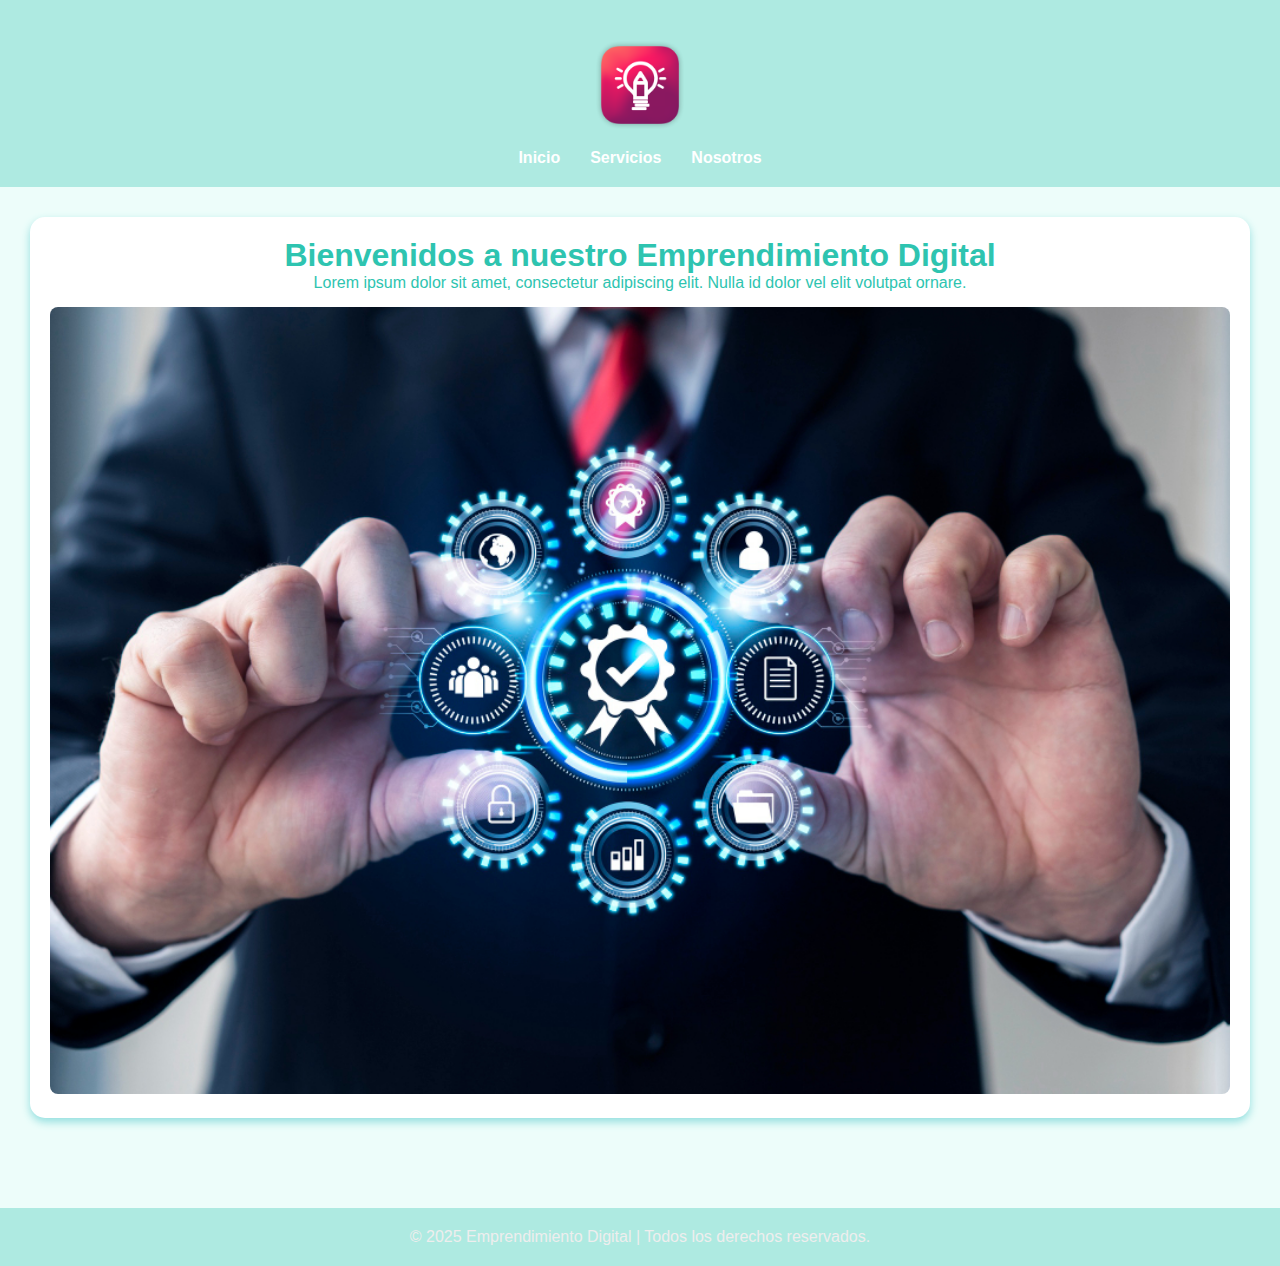
<file: index.html>
<!DOCTYPE html>
<html lang="es">
<head>
    <meta charset="UTF-8">
    <meta name="viewport" content="width=device-width, initial-scale=1.0">
    <title>Inicio | Emprendimiento Digital</title>
    <link rel="stylesheet" href="css/estilos.css">
</head>
<body>
<header>
    <img src="img/logo.png" alt="Logo del negocio" class="logo">
    <nav>
        <ul>
            <li><a href="index.html">Inicio</a></li>
            <li><a href="servicios.html">Servicios</a></li>
            <li><a href="nosotros.html">Nosotros</a></li>
        </ul>
    </nav>
</header>

<main>
    <section>
        <h1>Bienvenidos a nuestro Emprendimiento Digital</h1>
        <p>Lorem ipsum dolor sit amet, consectetur adipiscing elit. Nulla id dolor vel elit volutpat ornare.</p>
        <img src="img/servicio1.jpg" alt="Emprendimiento digital">
    </section>
</main>

<footer>
    <p>© 2025 Emprendimiento Digital | Todos los derechos reservados.</p>
</footer>
</body>
</html>
</file>
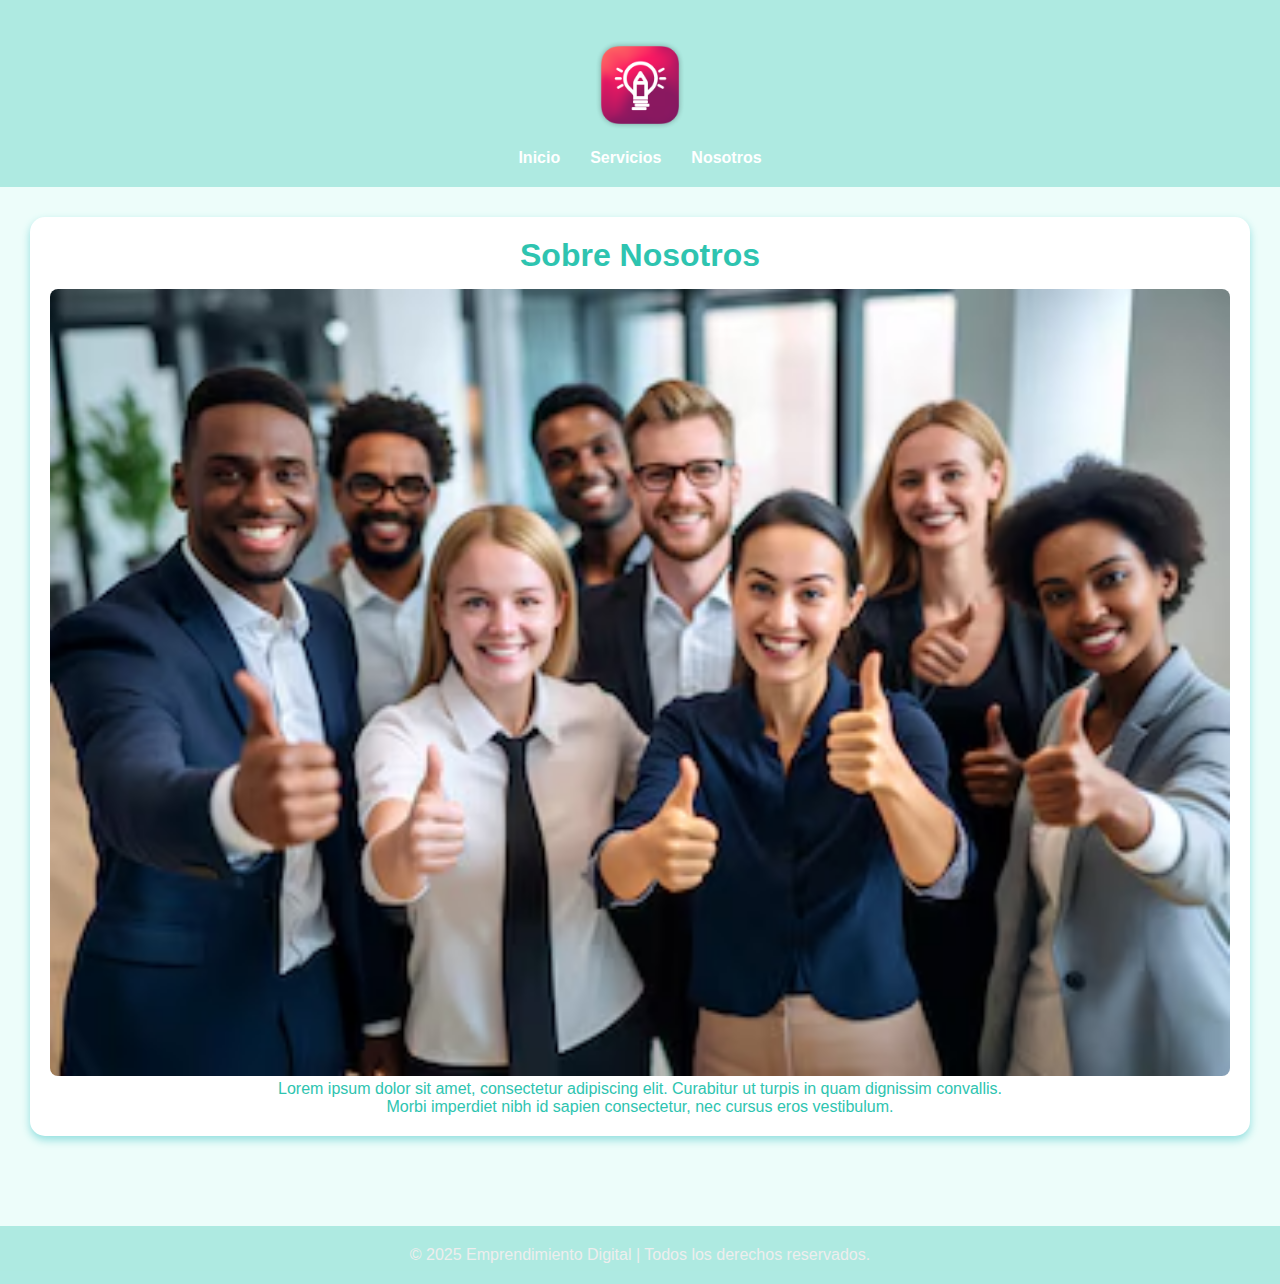
<file: nosotros.html>
<!DOCTYPE html>
<html lang="es">
<head>
    <meta charset="UTF-8">
    <meta name="viewport" content="width=device-width, initial-scale=1.0">
    <title>Nosotros | Emprendimiento Digital</title>
    <link rel="stylesheet" href="css/estilos.css">
</head>
<body>
<header>
    <img src="img/logo.png" alt="Logo del negocio" class="logo">
    <nav>
        <ul>
            <li><a href="index.html">Inicio</a></li>
            <li><a href="servicios.html">Servicios</a></li>
            <li><a href="nosotros.html">Nosotros</a></li>
        </ul>
    </nav>
</header>

<main>
    <section>
        <h1>Sobre Nosotros</h1>
        <img src="img/equipo.jpg" alt="Nuestro equipo">
        <p>Lorem ipsum dolor sit amet, consectetur adipiscing elit. Curabitur ut turpis in quam dignissim convallis.</p>
        <p>Morbi imperdiet nibh id sapien consectetur, nec cursus eros vestibulum.</p>
    </section>
</main>

<footer>
    <p>© 2025 Emprendimiento Digital | Todos los derechos reservados.</p>
</footer>
</body>
</html>
</file>
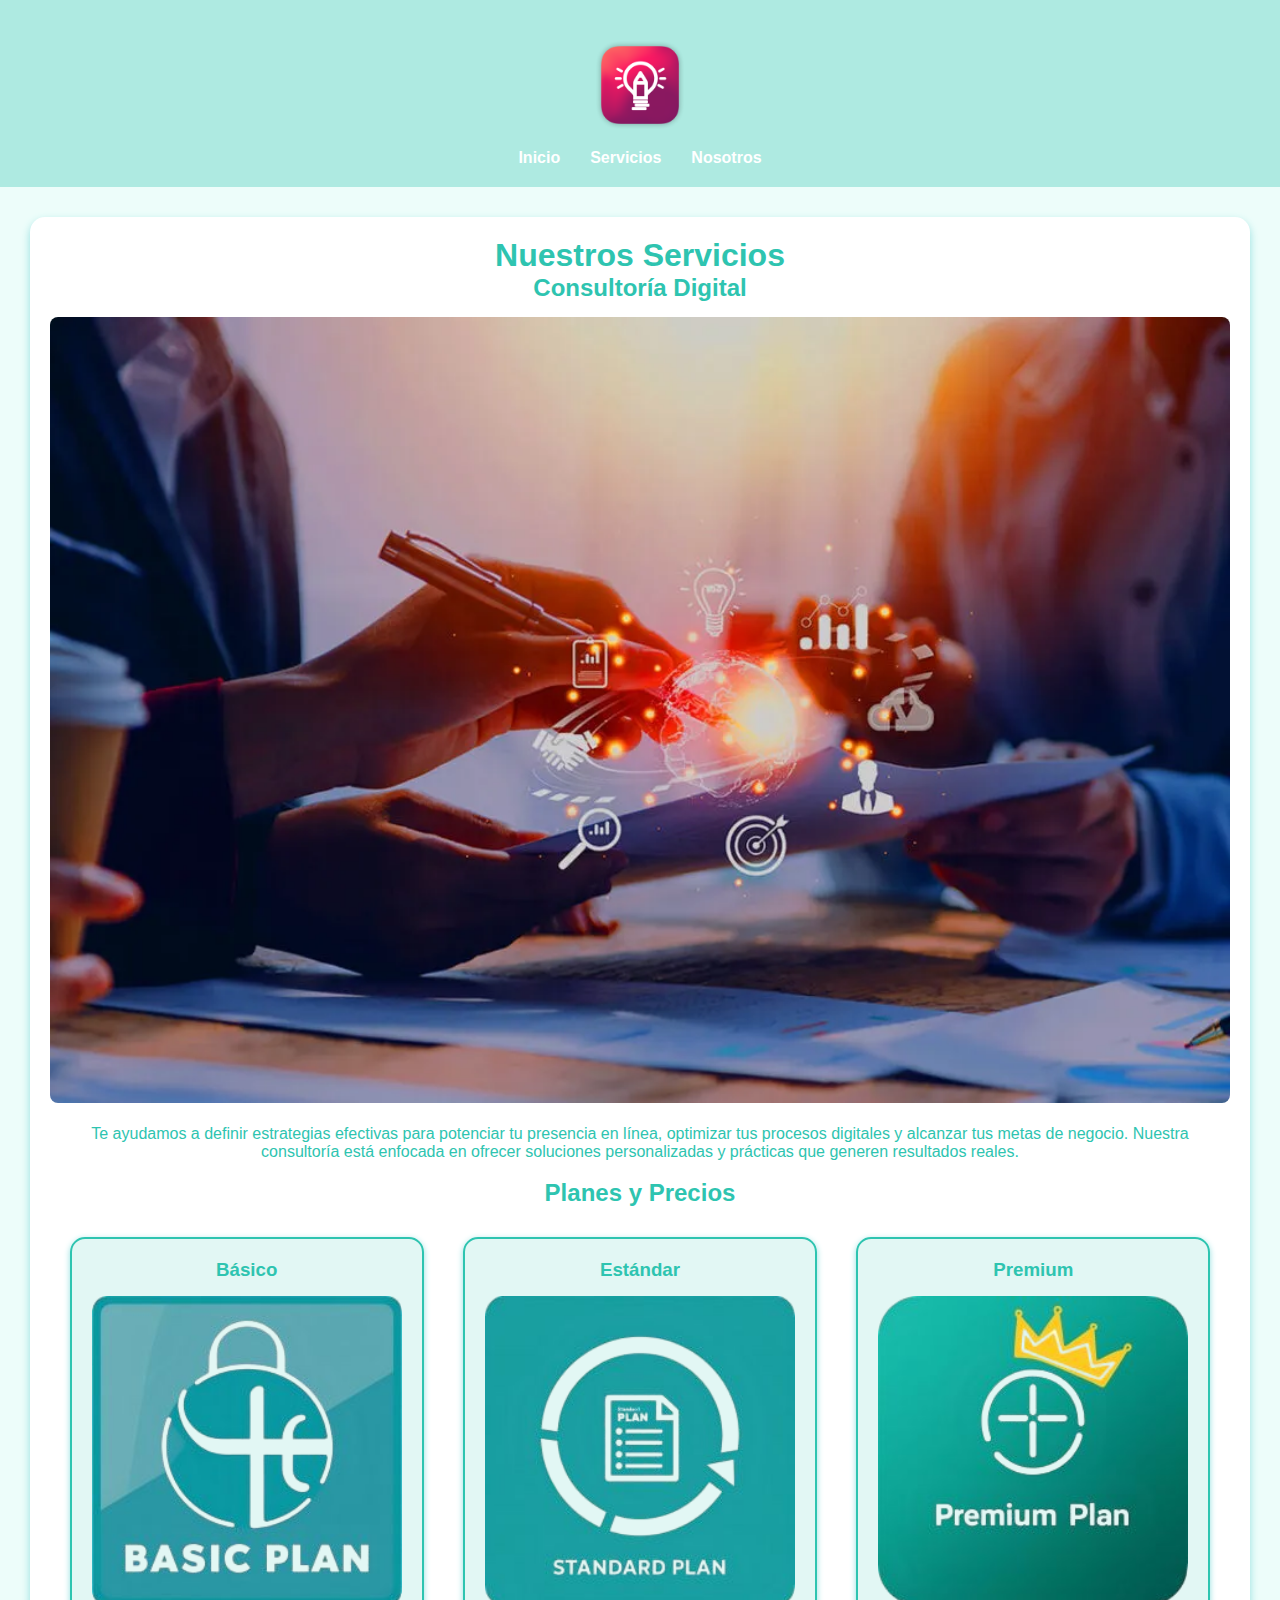
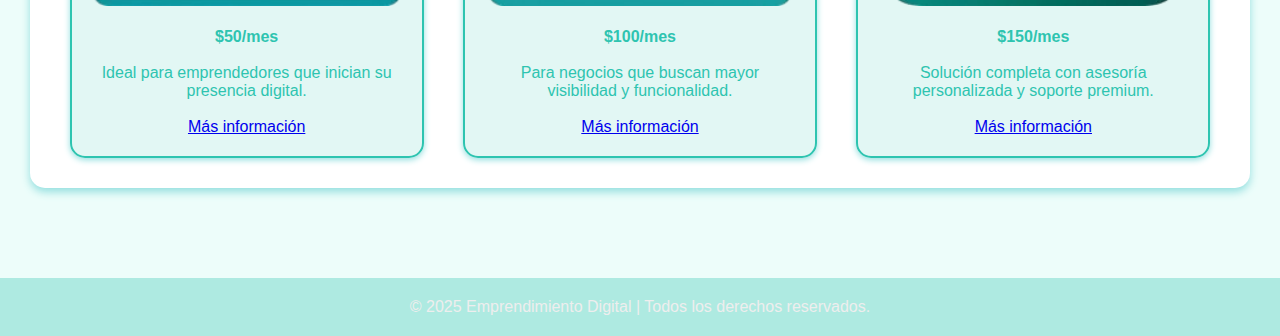
<file: servicios.html>
<!DOCTYPE html>
<html lang="es">
<head>
    <meta charset="UTF-8">
    <meta name="viewport" content="width=device-width, initial-scale=1.0">
    <title>Servicios | Emprendimiento Digital</title>
    <link rel="stylesheet" href="css/estilos.css">
</head>
<body>
<header>
    <img src="img/logo.png" alt="Logo del negocio" class="logo">
    <nav>
        <ul>
            <li><a href="index.html">Inicio</a></li>
            <li><a href="servicios.html">Servicios</a></li>
            <li><a href="nosotros.html">Nosotros</a></li>
        </ul>
    </nav>
</header>

<main>
    <section>
        <h1>Nuestros Servicios</h1>
        <article>
            <h2>Consultoría Digital</h2>
            <img src="/img/servicio2.jpg" alt="Servicio Consultoría" class="img_tarjeta">
            <br><br>
            <p>Te ayudamos a definir estrategias efectivas para potenciar tu presencia en línea, 
                optimizar tus procesos digitales y alcanzar tus metas de negocio. Nuestra consultoría 
                está enfocada en ofrecer soluciones personalizadas y prácticas que generen resultados reales.</p>
            <br>
        </article>

        <h2>Planes y Precios</h2>
        <div class="tarjetas">
            <div class="tarjeta">
                <h3>Básico</h3>
                <img src="img/plan_basico.png" alt="Plan Básico" class="img_tarjeta">
                <br><br>
                <p><strong>$50/mes</strong></p>
                <br>
                <p>Ideal para emprendedores que inician su presencia digital.</p>
                <br>
                <a href="pages/plan_basico.html" class="btn-plan">Más información</a>
            </div>
            <div class="tarjeta">
                <h3>Estándar</h3>
                <img src="img/plan_estandar.png" alt="Plan Estándar" class="img_tarjeta">
                <br><br>
                <p><strong>$100/mes</strong></p>
                <br>
                <p>Para negocios que buscan mayor visibilidad y funcionalidad.</p>
                <br>
                <a href="pages/plan_estandar.html" class="btn-plan">Más información</a>
            </div>
            <div class="tarjeta">
                <h3>Premium</h3>
                <img src="img/plan_premium.png" alt="Plan Premium" class="img_tarjeta">
                <br><br>
                <p><strong>$150/mes</strong></p>
                <br>
                <p>Solución completa con asesoría personalizada y soporte premium.</p>
                <br>
                <a href="pages/plan_premium.html" class="btn-plan">Más información</a>
            </div>
        </div>
    </section>
</main>

<footer>
    <p>© 2025 Emprendimiento Digital | Todos los derechos reservados.</p>
</footer>
</body>
</html>
</file>
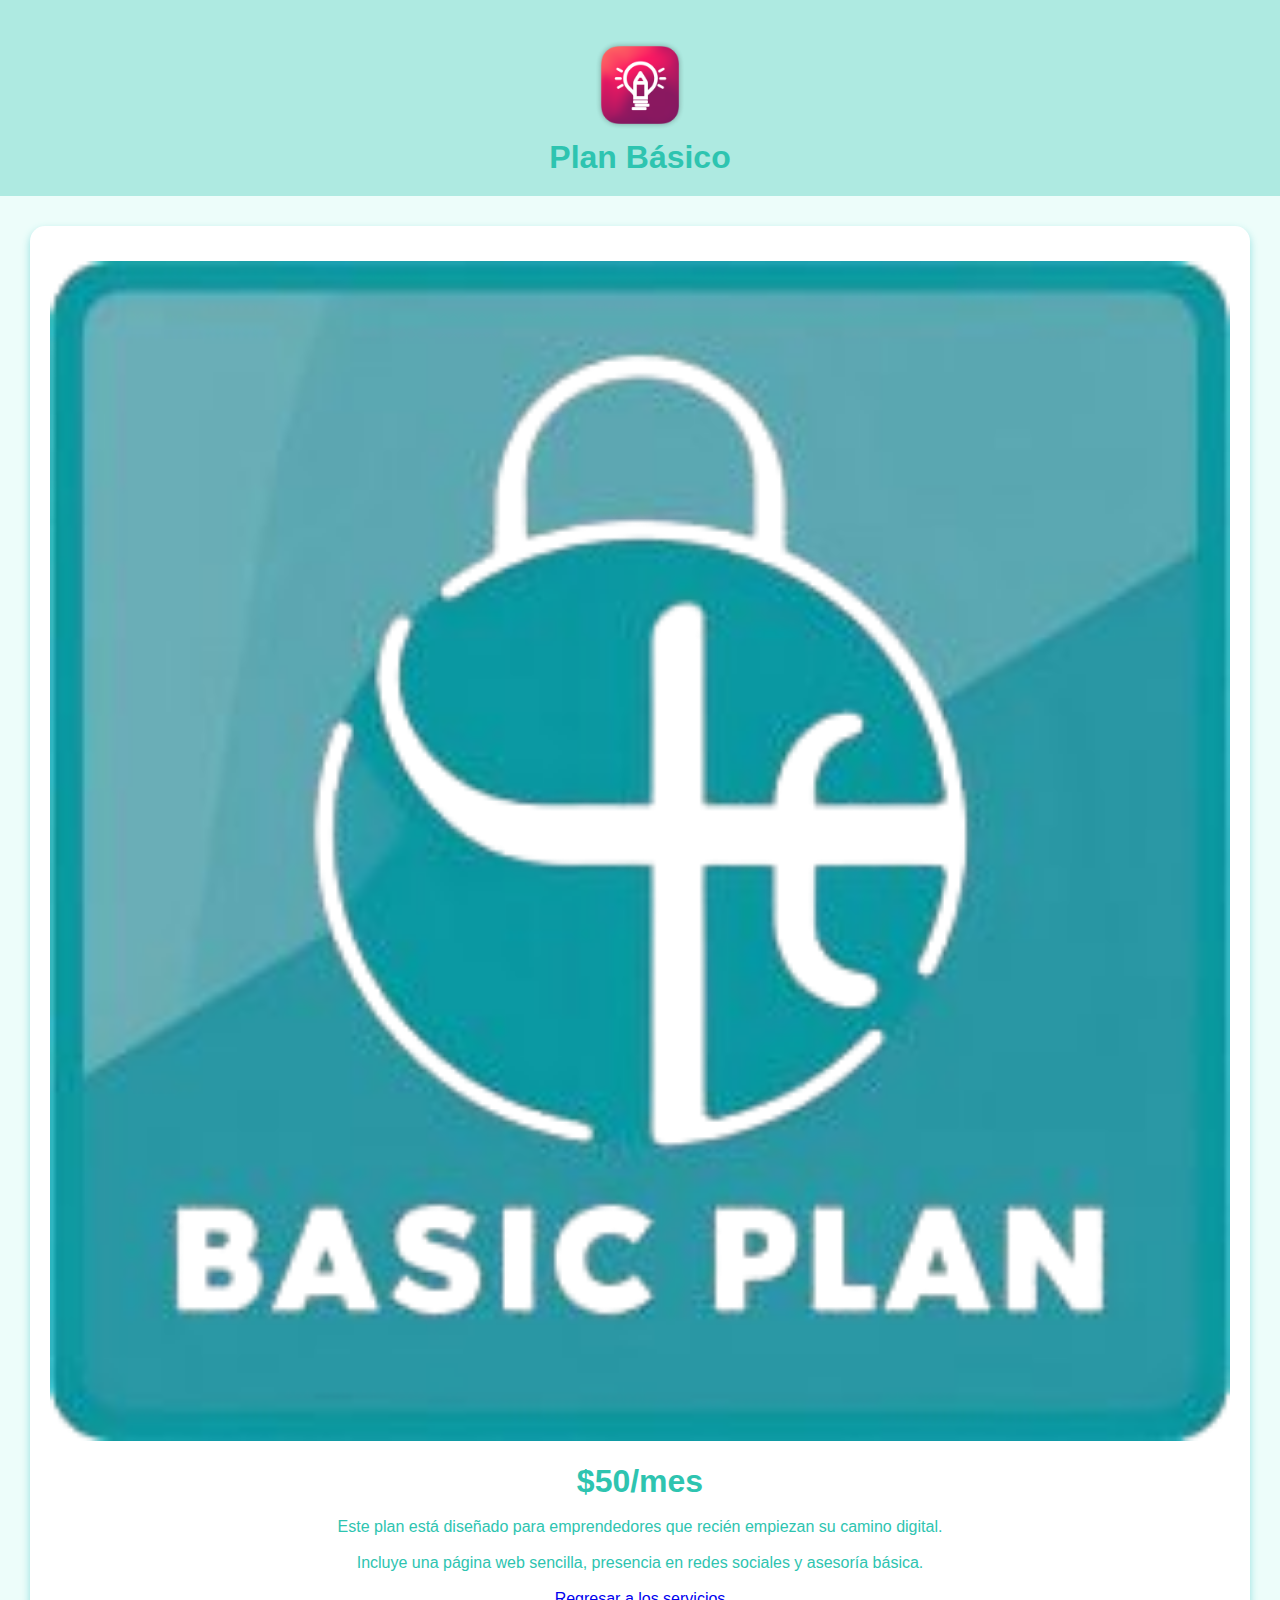
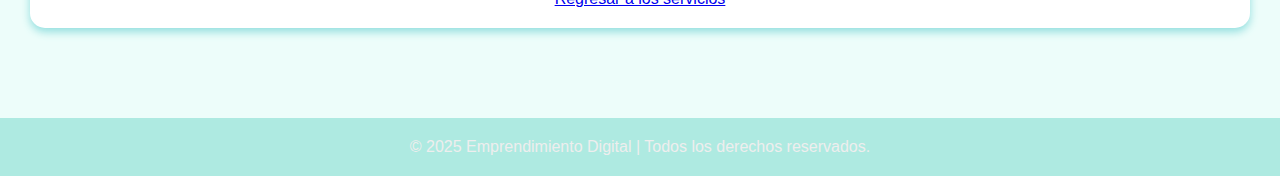
<file: pages/plan_basico.html>
<!DOCTYPE html>
<html lang="es">
<head>
    <meta charset="UTF-8">
    <meta name="viewport" content="width=device-width, initial-scale=1.0">
    <title>Plan Básico</title>
    <link rel="stylesheet" href="/css/estilos.css">
</head>
<body>

    <header>
        <img src="/img/logo.png" alt="Logo del negocio" class="logo">
        <h1>Plan Básico</h1>
    </header>

    <main class="contenedor-plan">
        <section>
            <img src="/img/plan_basico.png" alt="Plan Básico" class="img_tarjeta">
            <br><br>
            <h1>$50/mes</h1>
            <br>
            <p>Este plan está diseñado para emprendedores que recién empiezan su camino digital.</p>
            <br>
            <p>Incluye una página web sencilla, presencia en redes sociales y asesoría básica.</p>
            <br>
            <a href="/servicios.html" class="btn-plan">Regresar a los servicios</a>
        </section>
    </main>
    
    <footer>
        <p>© 2025 Emprendimiento Digital | Todos los derechos reservados.</p>
    </footer>

</body>
</html>
</file>
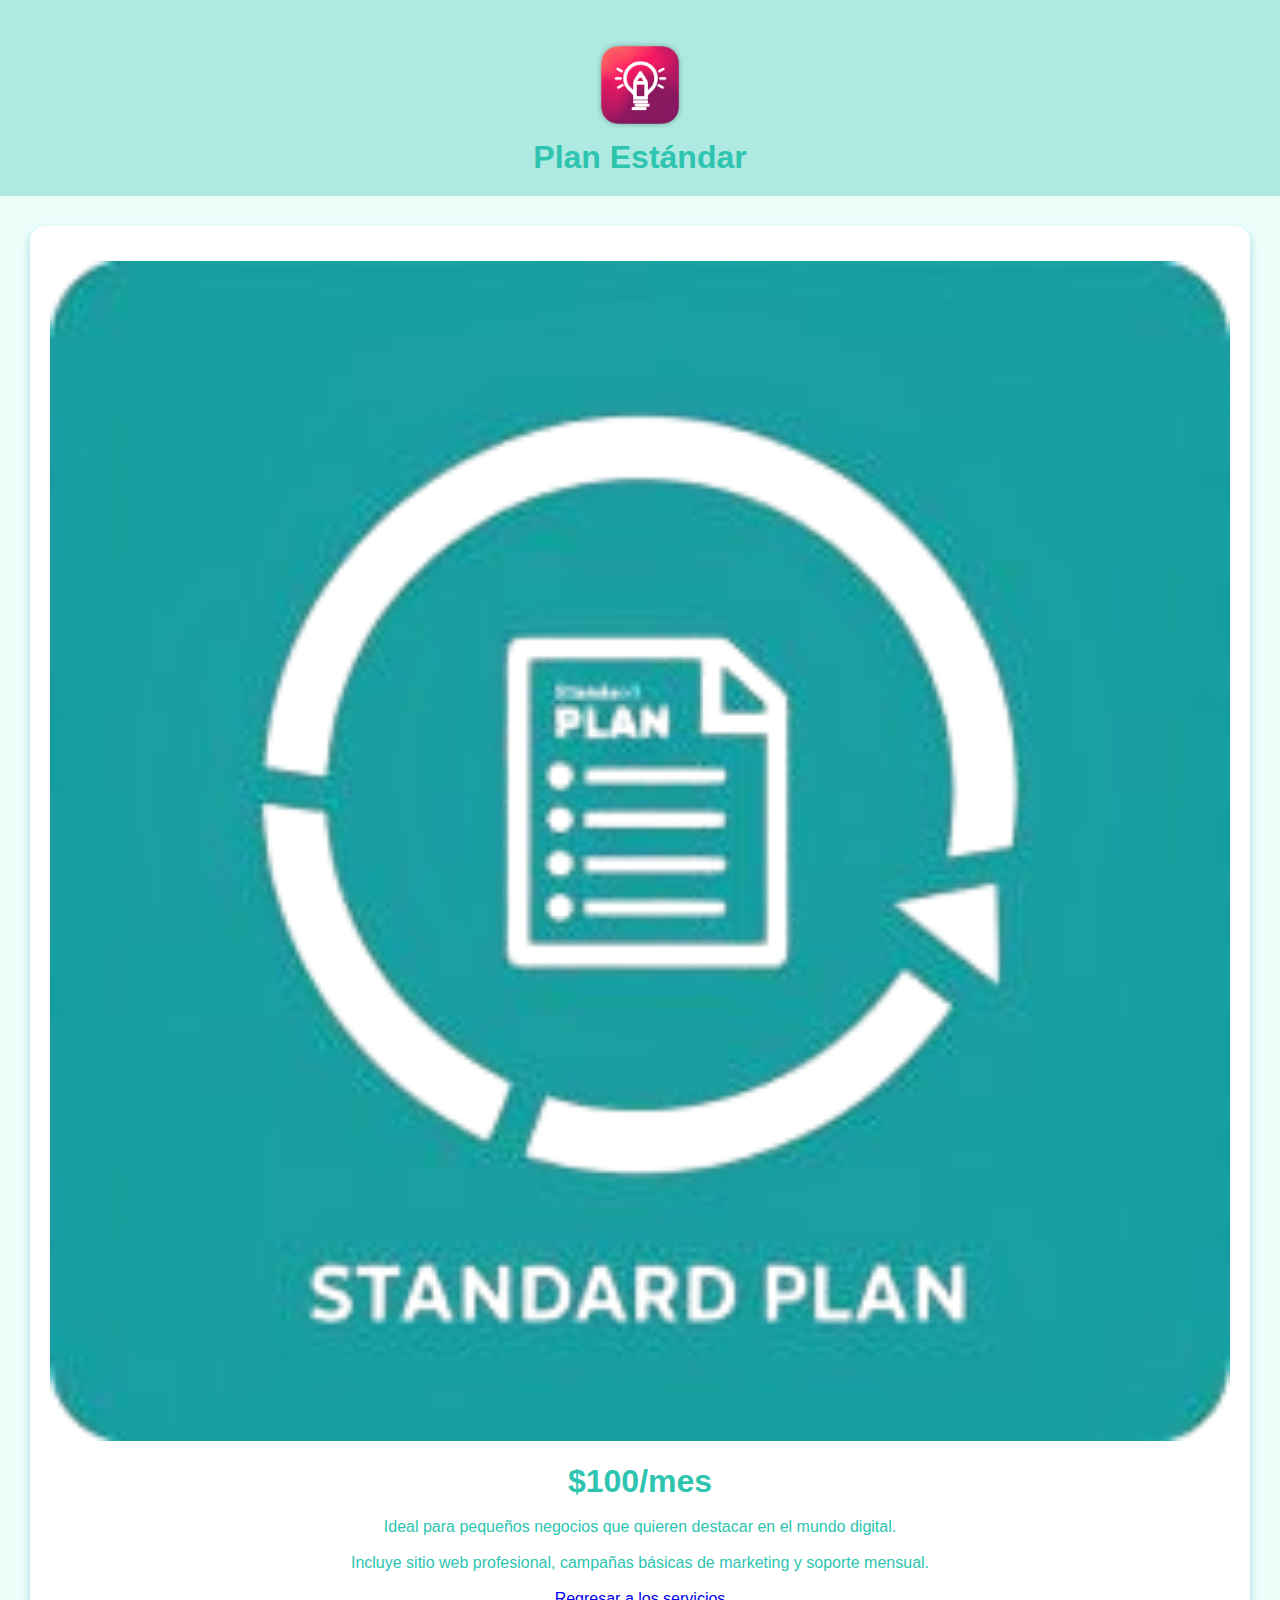
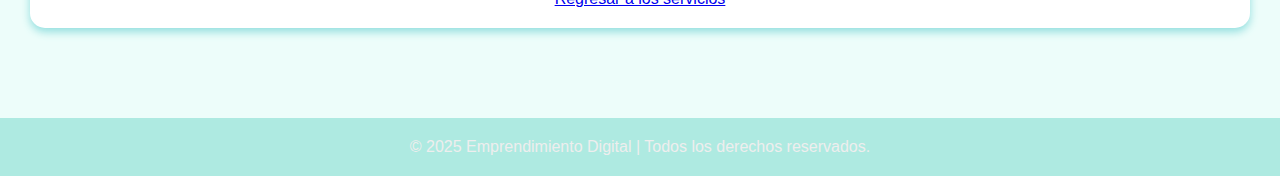
<file: pages/plan_estandar.html>
<!DOCTYPE html>
<html lang="es">
<head>
    <meta charset="UTF-8">
    <meta name="viewport" content="width=device-width, initial-scale=1.0">
    <title>Plan Estándar</title>
    <link rel="stylesheet" href="/css/estilos.css">
</head>
<body>

    <header>
        <img src="/img/logo.png" alt="Logo del negocio" class="logo">
        <h1>Plan Estándar</h1>
    </header>

    <main class="contenedor-plan">
        <section>
            <img src="/img/plan_estandar.png" alt="Plan Estándar" class="img_tarjeta">
            <br><br>
            <h1>$100/mes</h1>
            <br>
            <p>Ideal para pequeños negocios que quieren destacar en el mundo digital.</p>
            <br>
            <p>Incluye sitio web profesional, campañas básicas de marketing y soporte mensual.</p>
            <br>
            <a href="/servicios.html" class="btn-plan">Regresar a los servicios</a>
        </section>
    </main>
    
    <footer>
        <p>© 2025 Emprendimiento Digital | Todos los derechos reservados.</p>
    </footer>

</body>
</html>
</file>
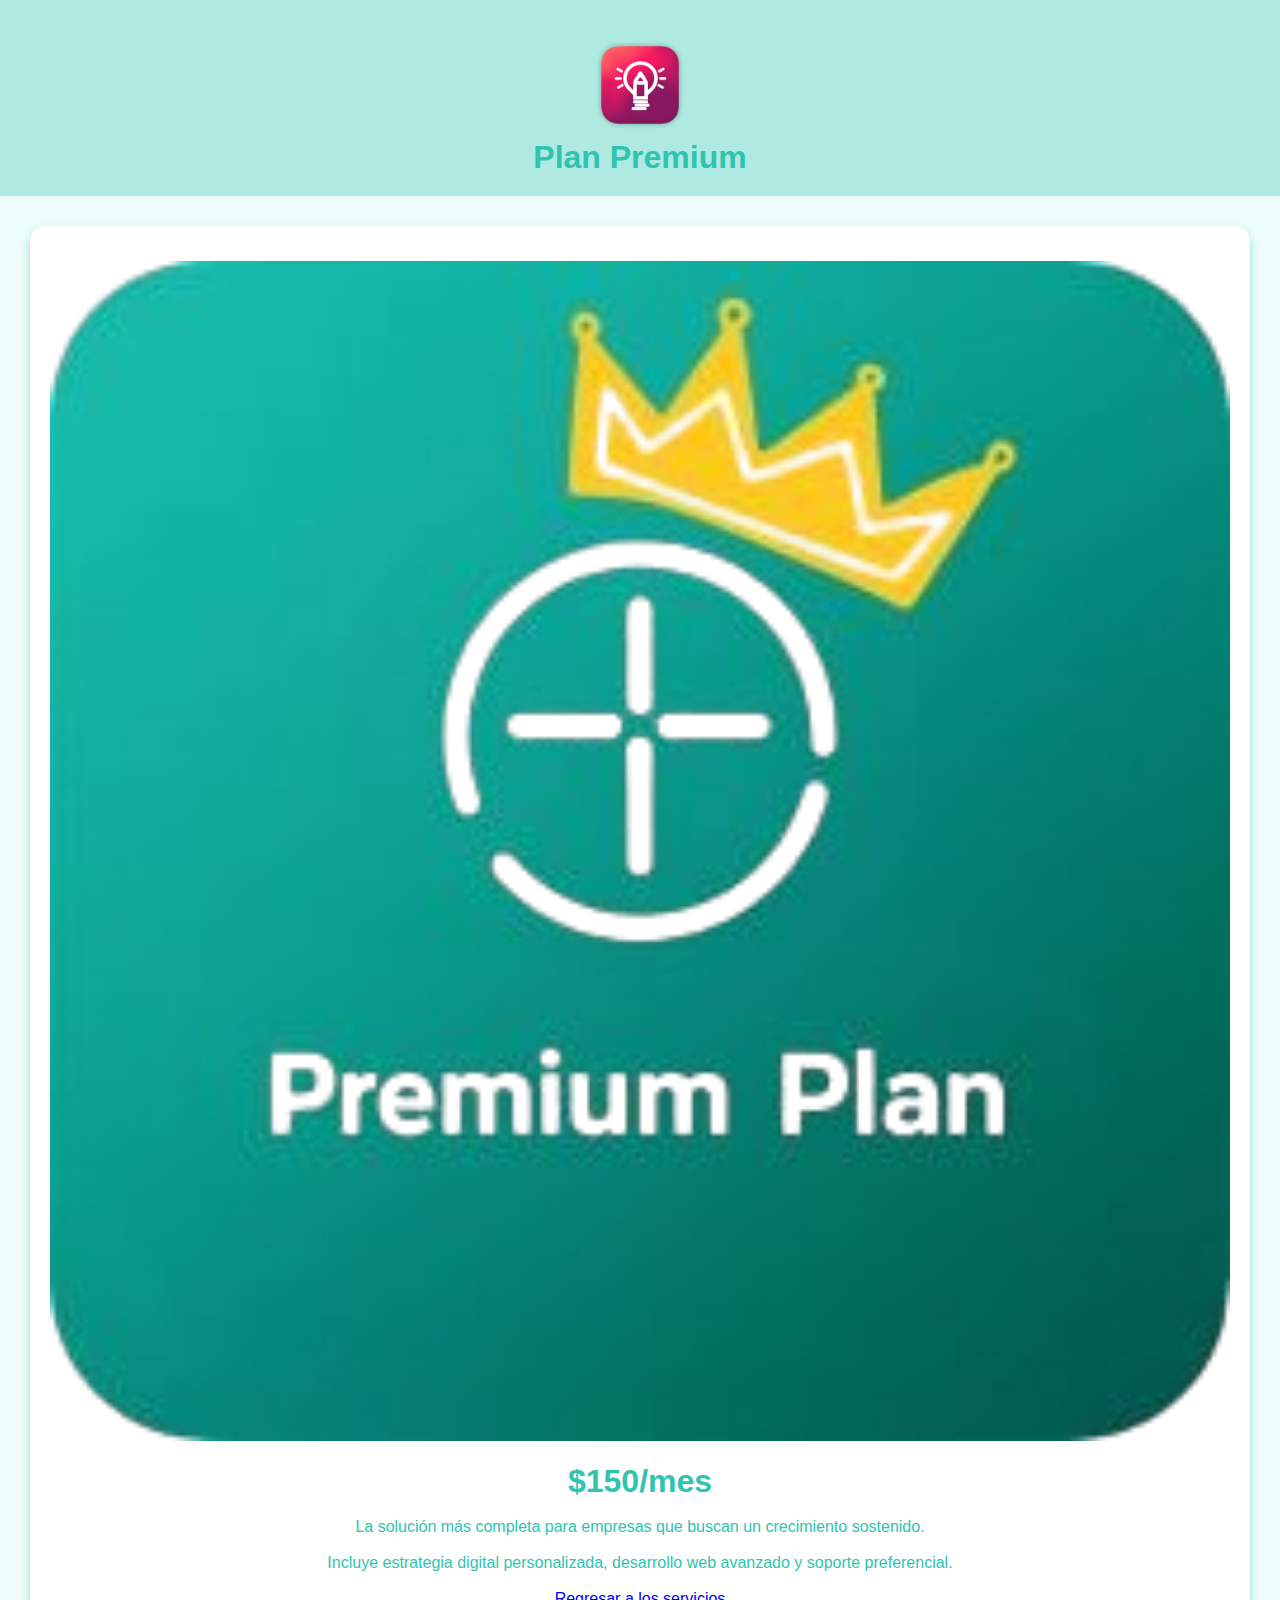
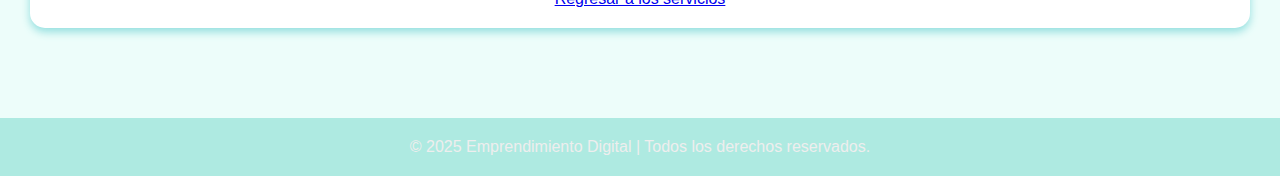
<file: pages/plan_premium.html>
<!DOCTYPE html>
<html lang="es">
<head>
    <meta charset="UTF-8">
    <meta name="viewport" content="width=device-width, initial-scale=1.0">
    <title>Plan Premium</title>
    <link rel="stylesheet" href="/css/estilos.css">
</head>
<body>

    <header>
        <img src="/img/logo.png" alt="Logo del negocio" class="logo">
        <h1>Plan Premium</h1>
    </header>

    <main class="contenedor-plan">
        <section>
            <img src="/img/plan_premium.png" alt="Plan Premium" class="img_tarjeta">
            <br><br>
            <h1>$150/mes</h1>
            <br>
            <p>La solución más completa para empresas que buscan un crecimiento sostenido.</p>
            <br>
            <p>Incluye estrategia digital personalizada, desarrollo web avanzado y soporte preferencial.</p>
            <br>
            <a href="/servicios.html" class="btn-plan">Regresar a los servicios</a>
        </section>
    </main>
    

    <footer>
        <p>© 2025 Emprendimiento Digital | Todos los derechos reservados.</p>
    </footer>

</body>
</html>
</file>
<file: css/estilos.css>
/* Aplicando reglas universales */
*{
    margin: 0;
    padding: 0;
    box-sizing: border-box;
}
/* Estilos generales del sitio */
body{
    font-family: Verdana, Geneva, Tahoma, sans-serif;
    background-color: #dcfbf683;
    color: #2ec4b0;
}
/* Definir el estilo del encabezado */
header{
    background-color: #2ec4b054;
    padding: 20px;
    text-align: centeR;
}
.logo{
    width: 100px;
}
/* ecf3c1 */
/* Estilos del navegador */
nav ul{
    list-style: none;
    display: flex;
    justify-content: center;
    margin-top: 10px;
}
/* Estilos de los items de la lista */
nav ul li{
    margin: 0 15px;
}
/* Estilos a los enlaces del navegador */
nav ul li a{
    color:white;
    text-decoration: none;
    font-weight: bold;
}

nav ul li a:hover{
    text-decoration: underline;
    color: #ecf3c1;
}

/* Estilos añ area principal */
main{
    padding: 30px;
    text-align: center;
}

/* Estilos a la sección */
section{
    margin-bottom: 40px;
    padding: 20px;
    background: rgb(255, 255, 255);
    border-radius: 15px;
    box-shadow: 0px 4px 8px rgb(147, 223, 223);
}

/* Pie de pagina */
footer{
    background-color: #2ec4b054;
    color: #eee;
    text-align: center;
    padding: 20px;
    margin-top: 20px;
}

/* Estilo de imagenes */
img{
    width: 100%;
    height: auto;
    margin-top: 15px;
    border-radius: 8px;
}

/* Estilos de las tarjetas de servicios */
.tarjetas{
    display: flex;
    justify-content: space-around;
    flex-wrap: wrap;
    margin-top: 20px;
}
/* Estilos a cada tarjeta */
.tarjeta{
    background-color: #2ec4b023;
    padding: 20px;
    border: 2px solid #2ec4b0;
    border-radius: 15px;
    width: 30%;
    margin: 10px;
    box-shadow: 0px 2px 6px rgba(147, 223, 223);
}
</file>
